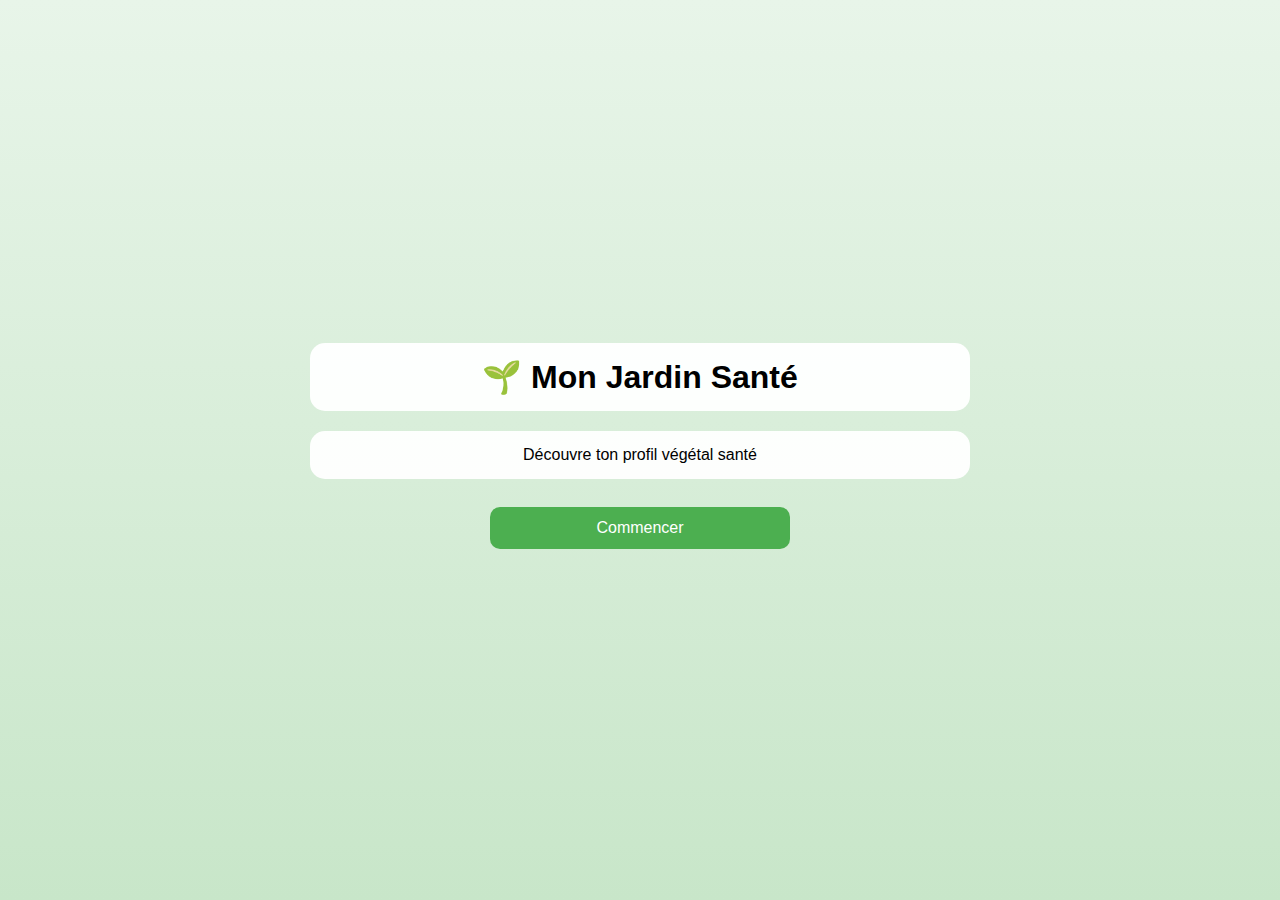
<file: index.html>
<!DOCTYPE html>
<html lang="fr">
<head>
<meta charset="UTF-8">
<title>Mon Jardin Santé</title>
<link rel="stylesheet" href="css/style.css">
</head>
<body>

<div class="content">
<h1>🌱 Mon Jardin Santé</h1>
<p>Découvre ton profil végétal santé</p>
<button onclick="location.href='quiz.html'">Commencer</button>
</div>

</body>
</html>
</file>
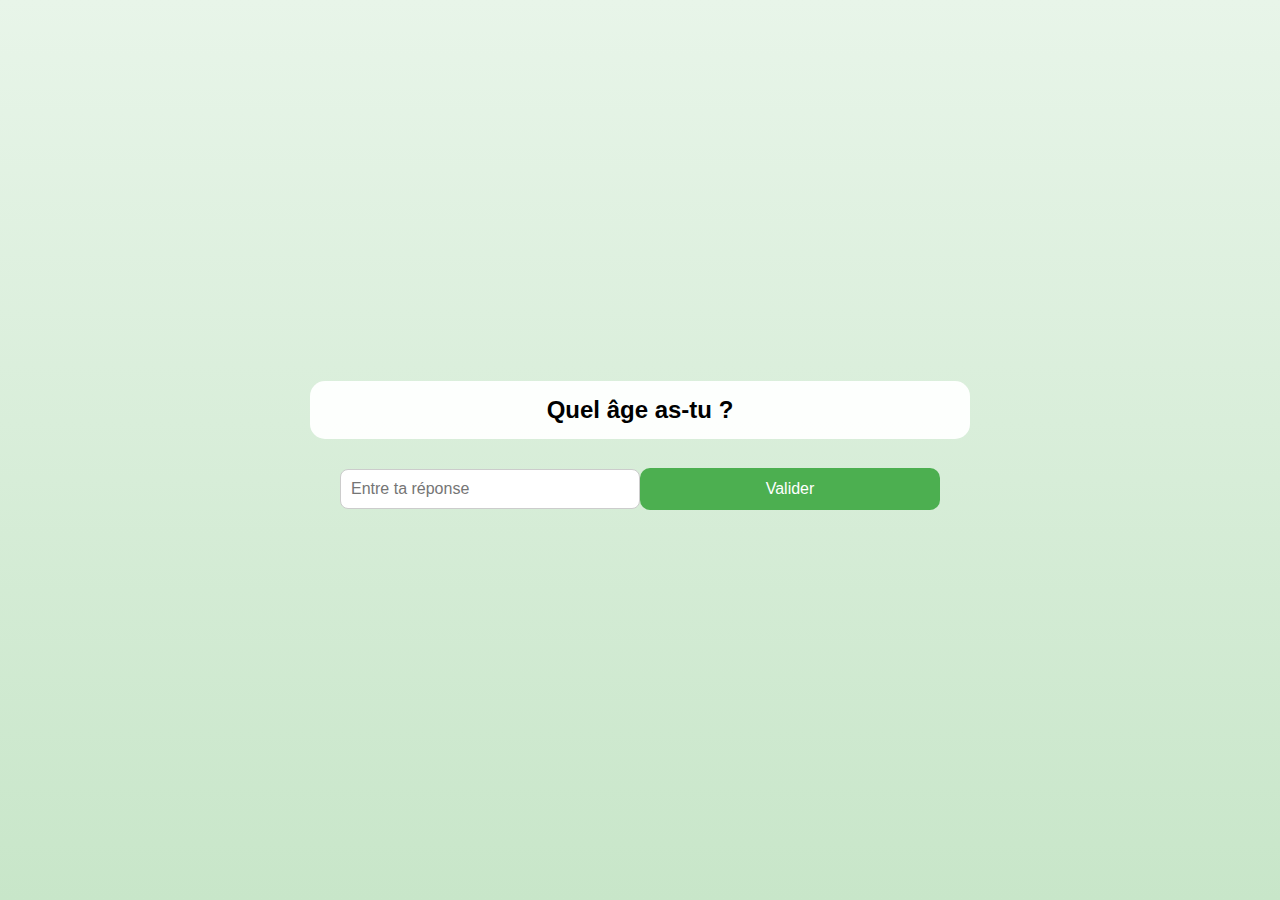
<file: quiz.html>
<!DOCTYPE html>
<html lang="fr">
<head>
<meta charset="UTF-8">
<title>Questionnaire</title>
<link rel="stylesheet" href="css/style.css">
</head>
<body>

<div class="content">
<h2 id="question"></h2>
<div id="answers"></div>
</div>

<script src="js/data.js"></script>
<script src="js/quiz.js"></script>

</body>
</html>
</file>
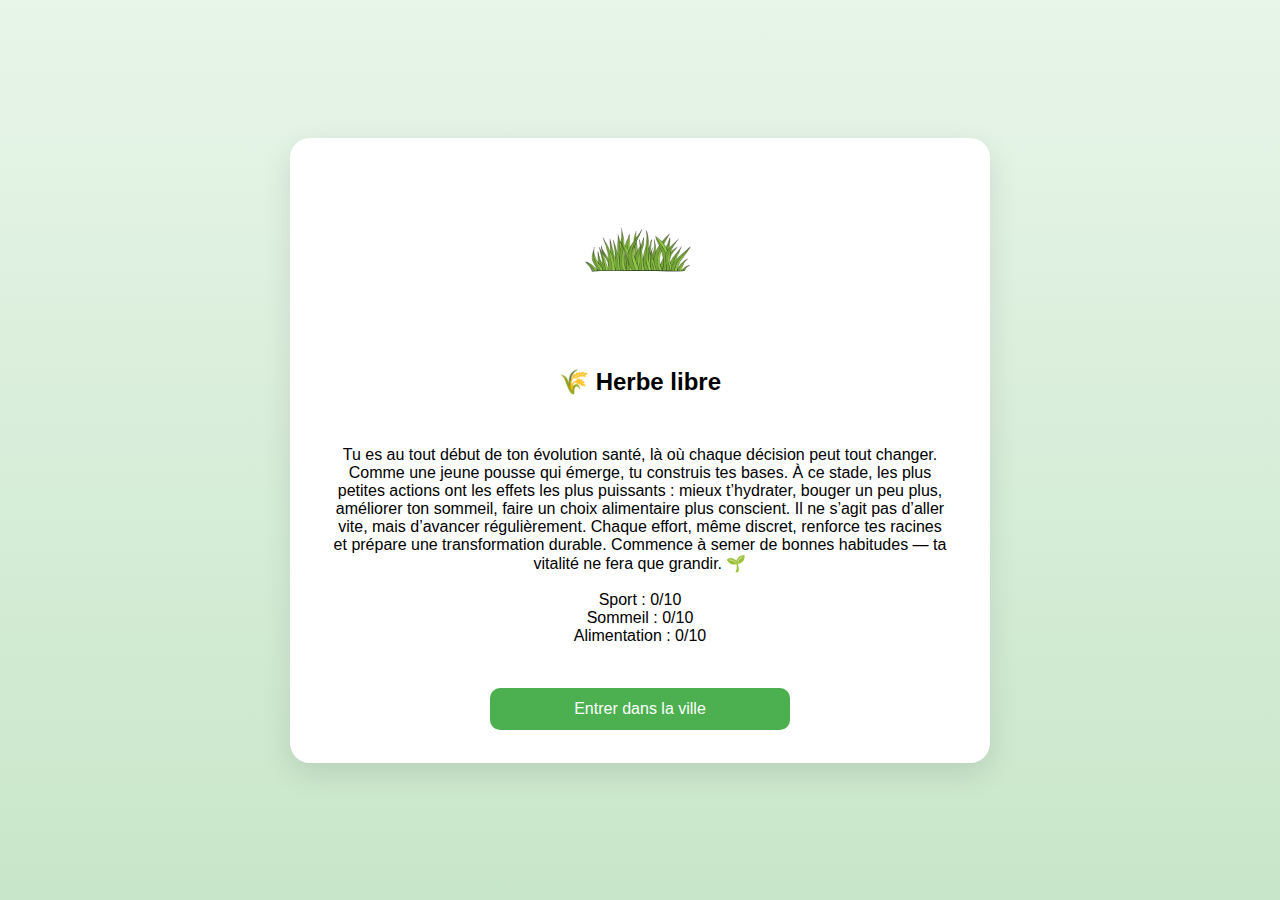
<file: result.html>
<!DOCTYPE html>
<html lang="fr">
<head>
<meta charset="UTF-8">
<title>Résultat</title>
<link rel="stylesheet" href="css/style.css">
</head>
<body>

<div class="content result-box">
<img id="plantResult" class="plant">
<h2 id="resultTitle"></h2>
<p id="resultText"></p>
<button onclick="goScene()">Entrer dans la ville</button>
</div>

<script src="js/result.js"></script>
</body>
</html>
</file>
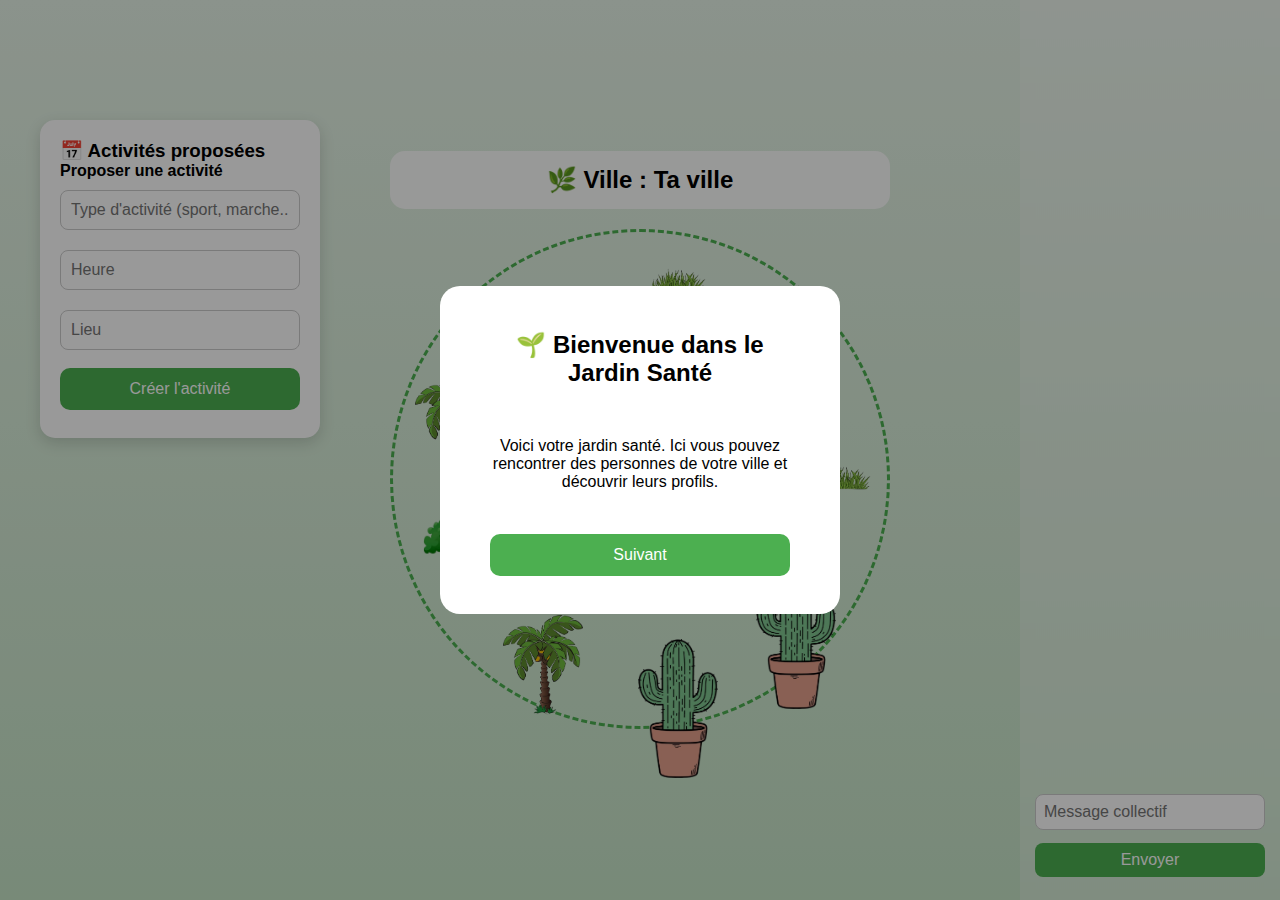
<file: scene.html>
<!DOCTYPE html>
<html lang="fr">
<head>
<meta charset="UTF-8">
<title>La Ville Santé</title>
<link rel="stylesheet" href="css/style.css">
</head>

<body>

<div class="scene">

<h2>🌿 Ville : <span id="cityName"></span></h2>

<div class="circle" id="circle"></div>

</div>


<!-- ACTIVITÉS -->

<div class="activities" id="activities">

<h3>📅 Activités proposées</h3>

<div id="activityList"></div>

<h4>Proposer une activité</h4>

<input id="actTitle" placeholder="Type d'activité (sport, marche...)">
<input id="actTime" placeholder="Heure">
<input id="actPlace" placeholder="Lieu">

<button onclick="addActivity()">Créer l'activité</button>

</div>


<!-- CHAT STYLE TWITCH -->

<div class="chat">

<div id="messages"></div>

<div class="chat-input">

<input id="msgInput" placeholder="Message collectif">

<button onclick="send()">Envoyer</button>

</div>

</div>


<!-- TUTORIEL -->

<div id="tutorial" class="tutorial">

<div class="tutorial-box">

<h2 id="tutoTitle"></h2>
<p id="tutoText"></p>

<button onclick="nextTutorial()">Suivant</button>

</div>

</div>

<script src="js/scene.js"></script>

</body>
</html>
</file>
<file: css/style.css>
*{
margin:0;
padding:0;
box-sizing:border-box;
}

body{
font-family:Arial, sans-serif;
min-height:100vh;
display:flex;
justify-content:center;
align-items:center;
background:linear-gradient(to bottom,#e8f5e9,#c8e6c9);
}

/* ======================
CONTENT
====================== */

.content{
width:100%;
max-width:700px;
padding:40px 20px;
text-align:center;
}

h1,h2,p{
background:rgba(255,255,255,0.95);
padding:15px;
border-radius:15px;
margin-bottom:20px;
}

/* ======================
INPUTS
====================== */

input{
padding:10px;
margin:10px 0;
width:100%;
max-width:300px;
border-radius:8px;
border:1px solid #ccc;
font-size:16px;
}

/* ======================
BOUTONS
====================== */

button{
padding:12px 25px;
margin:8px 0;
width:100%;
max-width:300px;
border:none;
border-radius:10px;
background:#4CAF50;
color:white;
font-size:16px;
cursor:pointer;
transition:0.2s;
}

button:hover{
background:#388e3c;
transform:scale(1.03);
}

/* ======================
RESULT PAGE
====================== */

.plant{
width:150px;
margin:20px auto;
display:block;
}

.result-box{
background:white;
padding:25px;
border-radius:20px;
box-shadow:0 10px 30px rgba(0,0,0,0.1);
}

/* ======================
SCENE
====================== */

.scene{
text-align:center;
}

.circle{
position:relative;
width:500px;
height:500px;
margin:20px auto;
border-radius:50%;
border:3px dashed #4CAF50;
}

.circle img{
position:absolute;
width:80px;
cursor:pointer;
}

/* ======================
ACTIVITÉS
====================== */

.activities{

position:absolute;
top:120px;
left:40px;

width:280px;

background:white;

padding:20px;

border-radius:15px;

box-shadow:0 5px 15px rgba(0,0,0,0.15);

z-index:10;
}

.activity{
padding:8px;
border-bottom:1px solid #ddd;
font-size:14px;
}

/* ======================
CHAT TWITCH STYLE
====================== */

.chat{

position:fixed;

right:0;
top:0;

width:260px;
height:100vh;

display:flex;
flex-direction:column;

background:rgba(255,255,255,0.25);

backdrop-filter:blur(6px);

padding:15px;

}

#messages{

flex:1;

overflow-y:auto;

padding-right:5px;

}

#messages p{

background:rgba(255,255,255,0.5);

padding:8px;

border-radius:10px;

margin-bottom:6px;

font-size:14px;

}

.chat-input{

display:flex;
flex-direction:column;

}

.chat input{

padding:8px;
border-radius:8px;
border:1px solid #ccc;
margin-bottom:5px;

}

.chat button{

padding:8px;
border-radius:8px;
border:none;
background:#4CAF50;
color:white;
cursor:pointer;

}

/* ======================
TUTORIEL
====================== */

.tutorial{

position:fixed;
top:0;
left:0;

width:100%;
height:100%;

background:rgba(0,0,0,0.4);

display:flex;
justify-content:center;
align-items:center;

z-index:999;

}

.tutorial-box{

background:white;

padding:30px;

border-radius:20px;

max-width:400px;

text-align:center;

}

/* highlight sans déplacer */

.highlight{

box-shadow:0 0 0 5px #4CAF50, 0 0 25px #4CAF50;

border-radius:20px;

}
</file>
